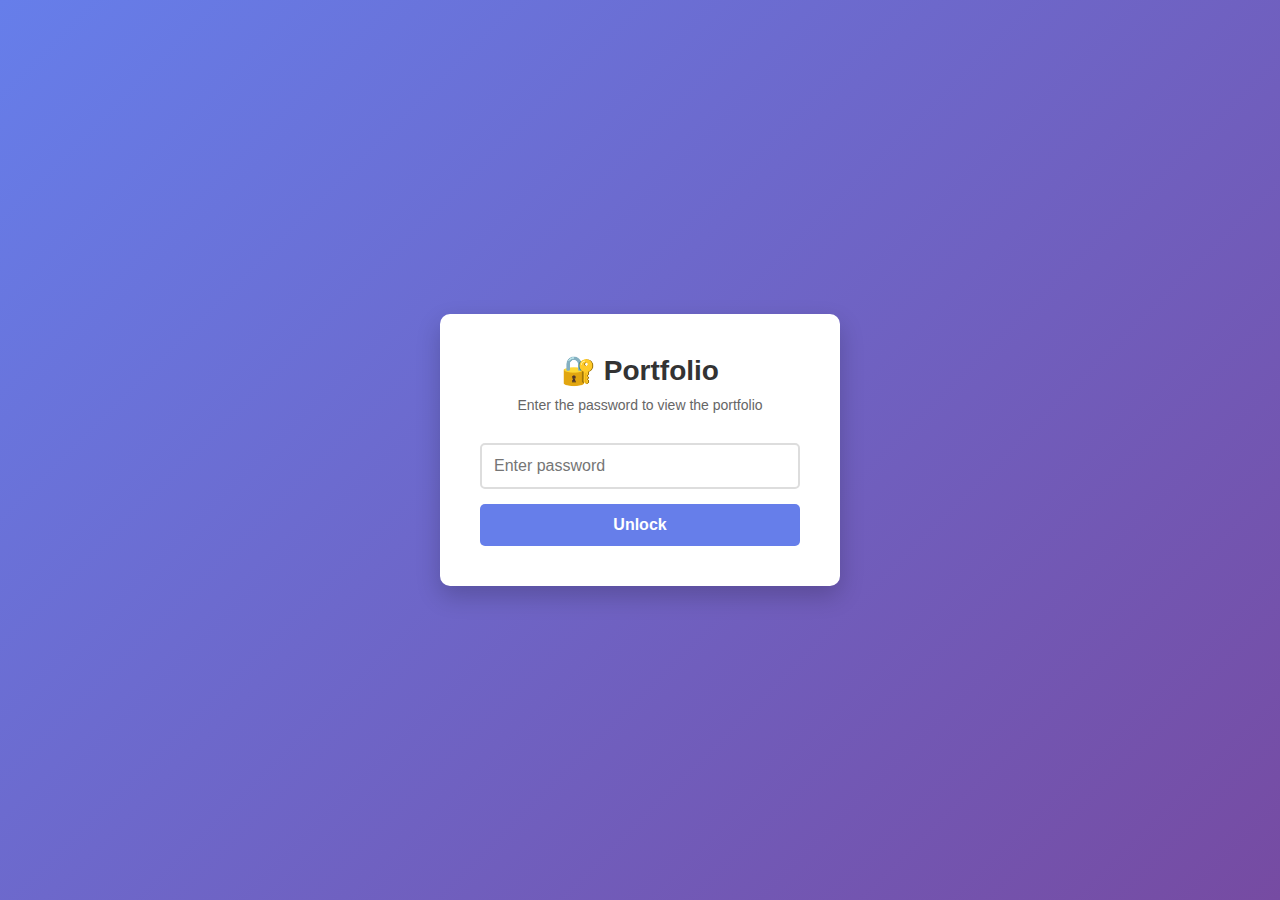
<file: portfolio/index.html>
<!DOCTYPE html>
<html lang="en">
<head>
    <meta charset="UTF-8">
    <meta name="viewport" content="width=device-width, initial-scale=1.0">
    <title>Portfolio - Protected</title>
    <style>
        * {
            margin: 0;
            padding: 0;
            box-sizing: border-box;
        }

        body {
            font-family: 'Segoe UI', Tahoma, Geneva, Verdana, sans-serif;
            min-height: 100vh;
            display: flex;
            align-items: center;
            justify-content: center;
            background: linear-gradient(135deg, #667eea 0%, #764ba2 100%);
        }

        .password-gate {
            background: white;
            padding: 40px;
            border-radius: 10px;
            box-shadow: 0 10px 25px rgba(0, 0, 0, 0.2);
            width: 100%;
            max-width: 400px;
            text-align: center;
        }

        .password-gate h1 {
            color: #333;
            margin-bottom: 10px;
            font-size: 28px;
        }

        .password-gate p {
            color: #666;
            margin-bottom: 30px;
            font-size: 14px;
        }

        .password-gate input {
            width: 100%;
            padding: 12px;
            margin-bottom: 15px;
            border: 2px solid #ddd;
            border-radius: 5px;
            font-size: 16px;
            transition: border-color 0.3s;
        }

        .password-gate input:focus {
            outline: none;
            border-color: #667eea;
        }

        .password-gate button {
            width: 100%;
            padding: 12px;
            background: #667eea;
            color: white;
            border: none;
            border-radius: 5px;
            font-size: 16px;
            font-weight: bold;
            cursor: pointer;
            transition: background 0.3s;
        }

        .password-gate button:hover {
            background: #764ba2;
        }

        .error-message {
            color: #e74c3c;
            margin-top: 15px;
            display: none;
            font-size: 14px;
        }

        .hidden-content {
            display: none;
        }
    </style>
</head>
<body>
    <div id="passwordGate" class="password-gate">
        <h1>🔐 Portfolio</h1>
        <p>Enter the password to view the portfolio</p>
        <input 
            type="password" 
            id="passwordInput" 
            placeholder="Enter password" 
            onkeypress="if(event.key==='Enter') checkPassword()"
        >
        <button onclick="checkPassword()">Unlock</button>
        <div id="errorMessage" class="error-message">Incorrect password. Please try again.</div>
    </div>

    <div id="portfolioContent" class="hidden-content">
        <!-- Portfolio content will load here -->
        <iframe 
            id="contentFrame" 
            style="width: 100%; height: 100vh; border: none;" 
            src="portfolio.html">
        </iframe>
    </div>

    <script>
        let PASSWORD_HASH = null;
        
        // Load password hash from admin folder
        fetch('../admin/portfolio-password.json')
            .then(response => response.json())
            .then(data => {
                PASSWORD_HASH = data.portfolioPassword;
            })
            .catch(error => {
                console.error('Failed to load password configuration:', error);
                alert('Error loading password configuration. Please try again later.');
            });
        
        // SHA-256 hashing function
        async function sha256(str) {
            const buf = await crypto.subtle.digest("SHA-256", new TextEncoder().encode(str));
            return Array.from(new Uint8Array(buf)).map(x => x.toString(16).padStart(2, '0')).join('');
        }

        async function checkPassword() {
            if (!PASSWORD_HASH) {
                alert('Password configuration is still loading. Please try again in a moment.');
                return;
            }
            
            const password = document.getElementById('passwordInput').value;
            const hash = await sha256(password);
            
            if (hash === PASSWORD_HASH) {
                // Correct password
                document.getElementById('passwordGate').style.display = 'none';
                document.getElementById('portfolioContent').style.display = 'block';
                
                // Store session (browser session only)
                sessionStorage.setItem('portfolioAccess', 'true');
            } else {
                // Incorrect password
                document.getElementById('errorMessage').style.display = 'block';
                document.getElementById('passwordInput').value = '';
            }
        }

        // Check if user already has access in this session
        window.addEventListener('load', function() {
            if (sessionStorage.getItem('portfolioAccess') === 'true') {
                document.getElementById('passwordGate').style.display = 'none';
                document.getElementById('portfolioContent').style.display = 'block';
            }
        });
    </script>
</body>
</html>
</file>
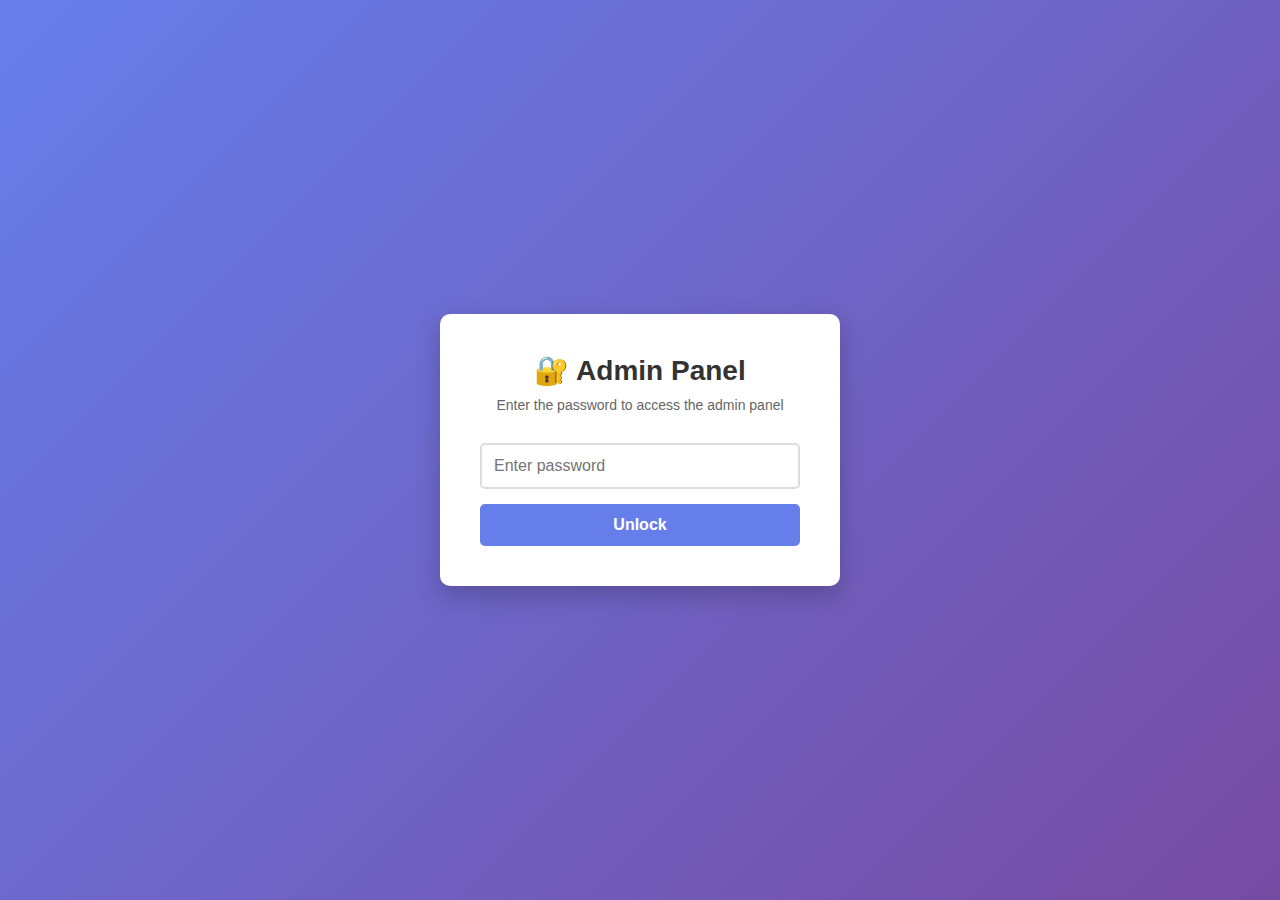
<file: admin/admin.html>
<!DOCTYPE html>
<html lang="en">
<head>
    <meta charset="UTF-8">
    <meta name="viewport" content="width=device-width, initial-scale=1.0">
    <title>Admin - Protected</title>
    <style>
        * {
            margin: 0;
            padding: 0;
            box-sizing: border-box;
        }

        body {
            font-family: 'Segoe UI', Tahoma, Geneva, Verdana, sans-serif;
            min-height: 100vh;
            display: flex;
            align-items: center;
            justify-content: center;
            background: linear-gradient(135deg, #667eea 0%, #764ba2 100%);
        }

        .password-gate {
            background: white;
            padding: 40px;
            border-radius: 10px;
            box-shadow: 0 10px 25px rgba(0, 0, 0, 0.2);
            width: 100%;
            max-width: 400px;
            text-align: center;
        }

        .password-gate h1 {
            color: #333;
            margin-bottom: 10px;
            font-size: 28px;
        }

        .password-gate p {
            color: #666;
            margin-bottom: 30px;
            font-size: 14px;
        }

        .password-gate input {
            width: 100%;
            padding: 12px;
            margin-bottom: 15px;
            border: 2px solid #ddd;
            border-radius: 5px;
            font-size: 16px;
            transition: border-color 0.3s;
        }

        .password-gate input:focus {
            outline: none;
            border-color: #667eea;
        }

        .password-gate button {
            width: 100%;
            padding: 12px;
            background: #667eea;
            color: white;
            border: none;
            border-radius: 5px;
            font-size: 16px;
            font-weight: bold;
            cursor: pointer;
            transition: background 0.3s;
        }

        .password-gate button:hover {
            background: #764ba2;
        }

        .error-message {
            color: #e74c3c;
            margin-top: 15px;
            display: none;
            font-size: 14px;
        }

        .hidden-content {
            display: none;
            width: 100%;
            height: 100%;
        }

        .admin-content {
            max-width: 1200px;
            margin: 0 auto;
            padding: 20px;
            background: white;
            min-height: 100vh;
        }

        .admin-header {
            text-align: center;
            margin-bottom: 30px;
            padding-bottom: 20px;
            border-bottom: 2px solid #667eea;
        }

        .admin-header h1 {
            color: #333;
            margin-bottom: 10px;
        }

        .logout-btn {
            display: inline-block;
            padding: 8px 16px;
            background: #e74c3c;
            color: white;
            border: none;
            border-radius: 5px;
            cursor: pointer;
            font-size: 14px;
            margin-top: 15px;
        }

        .logout-btn:hover {
            background: #c0392b;
        }

        .admin-section {
            margin-bottom: 30px;
            padding: 20px;
            background: #f5f5f5;
            border-radius: 5px;
        }

        .admin-section h2 {
            color: #667eea;
            margin-bottom: 15px;
        }
    </style>
</head>
<body>
    <div id="passwordGate" class="password-gate">
        <h1>🔐 Admin Panel</h1>
        <p>Enter the password to access the admin panel</p>
        <input 
            type="password" 
            id="passwordInput" 
            placeholder="Enter password" 
            onkeypress="if(event.key==='Enter') checkPassword()"
        >
        <button onclick="checkPassword()">Unlock</button>
        <div id="errorMessage" class="error-message">Incorrect password. Please try again.</div>
    </div>

    <div id="adminContent" class="hidden-content">
        <div class="admin-content">
            <div class="admin-header">
                <h1>⚙️ Admin Panel</h1>
                <p>Welcome to the admin panel</p>
                <button class="logout-btn" onclick="logout()">Logout</button>
            </div>

            <div class="admin-section">
                <h2>Password Management</h2>
                <p>Current password hash is stored in: <code>admin/portfolio-password.json</code></p>
                <p style="margin-top: 10px;">To change the password:</p>
                <ol style="text-align: left; margin-top: 10px;">
                    <li>Go to <a href="https://sha256.org/" target="_blank">sha256.org</a></li>
                    <li>Enter your new password</li>
                    <li>Copy the generated hash</li>
                    <li>Update <code>admin/portfolio-password.json</code></li>
                    <li>Commit and push the changes</li>
                </ol>
            </div>

            <div class="admin-section">
                <h2>Protected Areas</h2>
                <ul style="text-align: left;">
                    <li><a href="../portfolio/" target="_blank">Portfolio</a> - Protected by password</li>
                    <li><a href="admin.html" target="_blank">Admin Panel</a> - Protected by password</li>
                </ul>
            </div>

            <div class="admin-section">
                <h2>Configuration Files</h2>
                <ul style="text-align: left;">
                    <li><code>admin/portfolio-password.json</code> - Password configuration</li>
                    <li><code>admin/auth.js</code> - Authentication scripts</li>
                </ul>
            </div>
        </div>
    </div>

    <script>
        let PASSWORD_HASH = null;
        
        // Load password hash from admin folder
        fetch('portfolio-password.json')
            .then(response => response.json())
            .then(data => {
                PASSWORD_HASH = data.portfolioPassword;
            })
            .catch(error => {
                console.error('Failed to load password configuration:', error);
                alert('Error loading password configuration. Please try again later.');
            });
        
        // SHA-256 hashing function
        async function sha256(str) {
            const buf = await crypto.subtle.digest("SHA-256", new TextEncoder().encode(str));
            return Array.from(new Uint8Array(buf)).map(x => x.toString(16).padStart(2, '0')).join('');
        }

        async function checkPassword() {
            if (!PASSWORD_HASH) {
                alert('Password configuration is still loading. Please try again in a moment.');
                return;
            }
            
            const password = document.getElementById('passwordInput').value;
            const hash = await sha256(password);
            
            if (hash === PASSWORD_HASH) {
                // Correct password
                document.getElementById('passwordGate').style.display = 'none';
                document.getElementById('adminContent').style.display = 'block';
                
                // Store session (browser session only)
                sessionStorage.setItem('adminAccess', 'true');
            } else {
                // Incorrect password
                document.getElementById('errorMessage').style.display = 'block';
                document.getElementById('passwordInput').value = '';
            }
        }

        function logout() {
            sessionStorage.removeItem('adminAccess');
            document.getElementById('passwordGate').style.display = 'block';
            document.getElementById('adminContent').style.display = 'none';
            document.getElementById('passwordInput').value = '';
            document.getElementById('errorMessage').style.display = 'none';
        }

        // Check if user already has access in this session
        window.addEventListener('load', function() {
            if (sessionStorage.getItem('adminAccess') === 'true') {
                document.getElementById('passwordGate').style.display = 'none';
                document.getElementById('adminContent').style.display = 'block';
            }
        });
    </script>
</body>
</html>
</file>
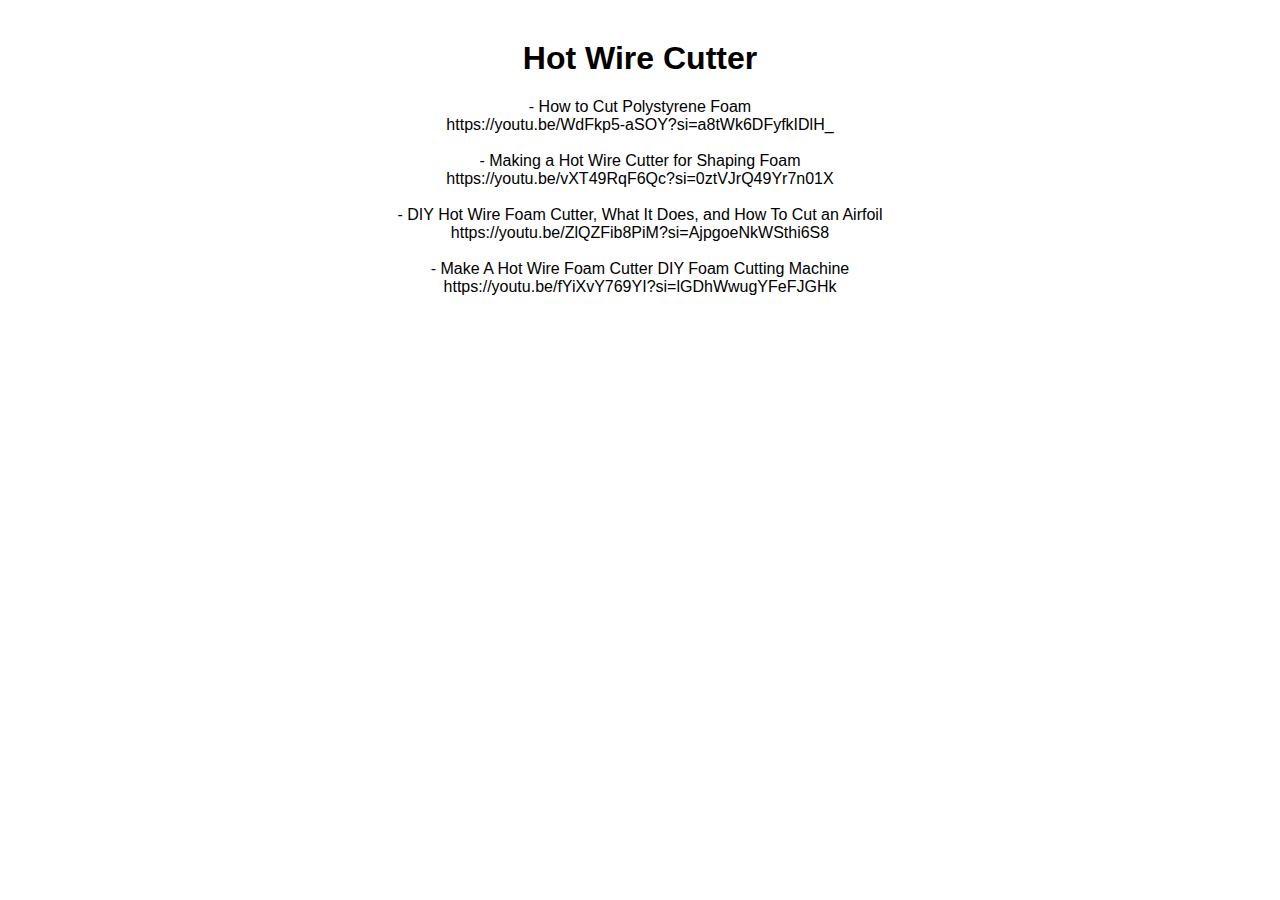
<file: portfolio/hot-wire-cutter.htm>
<!DOCTYPE html>
<html lang="en">
<head>
  <meta charset="UTF-8">
  <title>Hot Wire Cutter</title>

  <!-- Shared password protection -->
  <script src="/admin/auth.js"></script>

  <style>
    body {
      font-family: Arial, sans-serif;
      max-width: 800px;
      margin: 40px auto;
      padding: 0 20px;
      text-align: center;
    }
  </style>
</head>

<body>
  <h1>Hot Wire Cutter</h1>
  <p>- How to Cut Polystyrene Foam<br>
  https://youtu.be/WdFkp5-aSOY?si=a8tWk6DFyfkIDlH_<br>
<br>
- Making a Hot Wire Cutter for Shaping Foam<br>
  https://youtu.be/vXT49RqF6Qc?si=0ztVJrQ49Yr7n01X<br>
<br>
- DIY Hot Wire Foam Cutter, What It Does, and How To Cut an Airfoil<br>
  https://youtu.be/ZlQZFib8PiM?si=AjpgoeNkWSthi6S8<br>
<br>
- Make A Hot Wire Foam Cutter DIY Foam Cutting Machine<br>
  https://youtu.be/fYiXvY769YI?si=lGDhWwugYFeFJGHk</p>
</body>
</html>
</file>
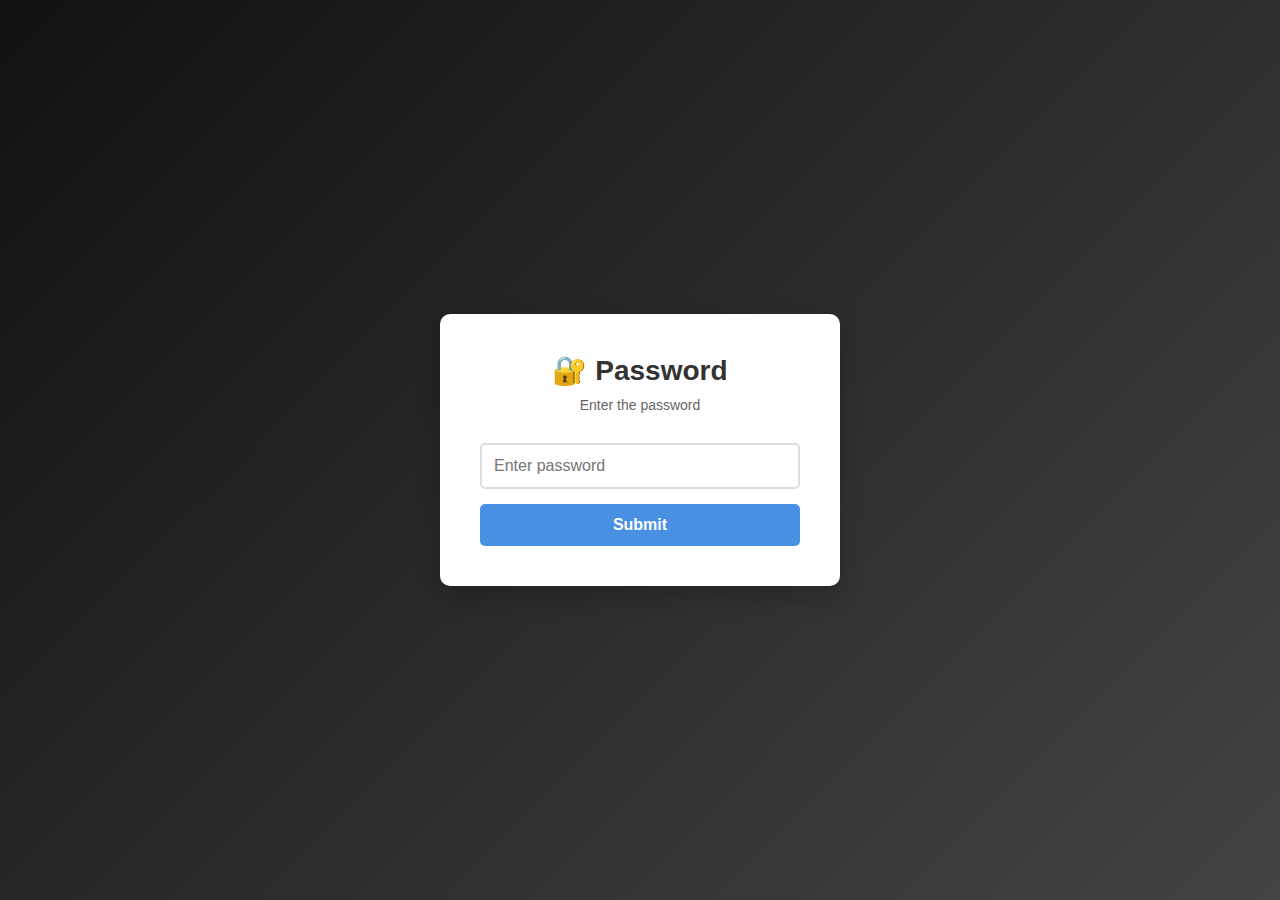
<file: portfolio/portfolio.html>
<!DOCTYPE html>
<html lang="en">
<head>
    <meta charset="UTF-8">
    <meta name="viewport" content="width=device-width, initial-scale=1.0">
    <title>Portfolio</title>

    <!-- Shared Head Defaults -->
    <link rel="stylesheet" href="/common/header.css">
    <script src="/common/header.js" defer></script>
    <script src="/admin/auth.js" defer></script>

    <!-- Page Styles -->
    <link rel="stylesheet" href="/common/page.css">
    <style>
        /* Include your old search styles here */
        .results-list {
            display: grid;
            grid-template-columns: repeat(auto-fill, minmax(250px, 1fr));
            gap: 15px;
        }
        .result-item {
            background-color: white;
            padding: 15px;
            border-radius: 4px;
            box-shadow: 0 2px 4px rgba(0,0,0,0.1);
            word-break: break-word;
        }
        .result-item a {
            color: #4CAF50;
            text-decoration: none;
            font-weight: bold;
        }
        .result-item a:hover { text-decoration: underline; }
        .result-path { font-size: 12px; color: #999; margin-top: 5px; }
        .no-results { color: #666; padding: 20px; text-align: center; }
    </style>
</head>
<body>

    <div id="header-placeholder"></div>

    <!-- Password Gate -->
    <div id="passwordGate" class="password-gate">
        <h1></h1>
        <p></p>
        <input type="password" id="passwordInput" placeholder="Enter password">
        <button class="unlock-btn" onclick="checkPassword('passwordInput', 'passwordGate', 'portfolioContent', 'errorMessage')">Submit</button>
        <div id="errorMessage" style="display:none; color:red;"></div>
    </div>

    <!-- Page Content (hidden until password unlock) -->
    <div id="portfolioContent" class="hidden-content" style="display:none;">
        <div class="page-container">
            <div class="page-header">
                <h1>Portfolio</h1>
                <p>Welcome to my portfolio.</p>
            </div>

            <div class="page-section">
                <h2>Search FreeCAD Files</h2>
                <input 
                    type="text" 
                    id="searchBox" 
                    class="search-box" 
                    placeholder="Search for .fcstd files..."
                >
                <div class="results-count" id="resultsCount"></div>
                <div id="resultsList" class="results-list"></div>
            </div>

            <div class="page-section">
                <h2>Featured Projects</h2>
                <ul>
                    <li><a href="manufacturing/hot-wire-cutter.html">Hot Wire Cutter</a></li>
                    <li><a href="manufacturing/wood-briquette-press.html">Wood Briquette Press</a></li>
                </ul>
            </div>
        </div>
    </div>

    <script>
        // --- FreeCAD files ---
        const fcstdFiles = [
            "Freecad Templates Master Collection.fcstd",
            "Sheet Template.fcstd",
            "Uncategorized/Tattoo Stencil.fcstd",
            "Uncategorized/Scans.fcstd",
            "Uncategorized/Phone Holder.fcstd",
            "Uncategorized/Mouse Trap.fcstd",
            "Uncategorized/Metal Detector.fcstd",
            "Production/V Rail Master Collection.fcstd",
            "Production/Electronics Master Collection.fcstd",
            "Production/Fixit Master Collection.fcstd",
            "Production/Mechanical Components Master Collection.fcstd",
            "Production/Tools/Tools Master Collection.fcstd",
            "Production/Manufacturing/Wood Briquette Press.fcstd",
            "Domestic/Kitchen/Kitchen Master Collection.fcstd",
            "Domestic/Organization/Storage/Storage Bench.fcstd",
            "Domestic/Vehicles/Motorcycle Master Collection.fcstd"
        ];

        const searchBox = document.getElementById('searchBox');
        const resultsList = document.getElementById('resultsList');
        const resultsCount = document.getElementById('resultsCount');

        function displayResults(query) {
            const filtered = fcstdFiles.filter(file => 
                file.toLowerCase().includes(query.toLowerCase())
            );

            resultsList.innerHTML = '';

            if (!query.trim()) {
                resultsCount.innerHTML = '';
                return;
            }

            if (filtered.length === 0) {
                resultsList.innerHTML = '<div class="no-results">No files found matching your search.</div>';
                resultsCount.innerHTML = '';
                return;
            }

            resultsCount.innerHTML = `Found ${filtered.length} file${filtered.length !== 1 ? 's' : ''}`;

            filtered.forEach(file => {
                const fileName = file.split('/').pop();
                const filePath = file.substring(0, file.lastIndexOf('/') + 1) || 'portfolio/';
                
                const div = document.createElement('div');
                div.className = 'result-item';
                div.innerHTML = `
                    <a href="${file}" download title="Download ${fileName}">${fileName}</a>
                    <div class="result-path">📁 ${filePath}</div>
                `;
                resultsList.appendChild(div);
            });
        }

        searchBox.addEventListener('input', (e) => displayResults(e.target.value));
    </script>

</body>
</html>
</file>
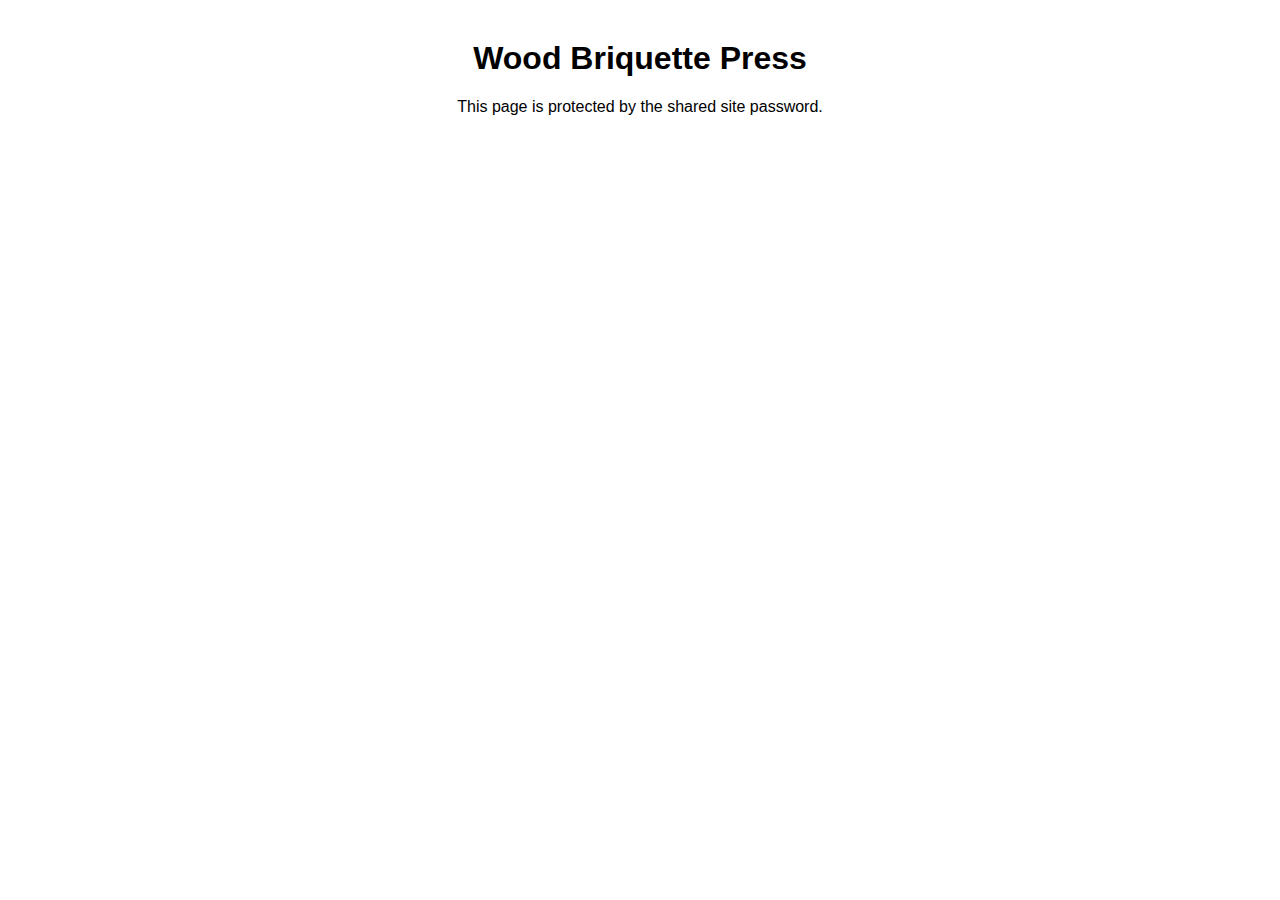
<file: portfolio/wood-briquette-press.html>
<!DOCTYPE html>
<html lang="en">
<head>
  <meta charset="UTF-8">
  <title>Wood Briquette Press</title>

  <!-- Shared password protection -->
  <script src="/admin/auth.js"></script>

  <style>
    body {
      font-family: Arial, sans-serif;
      max-width: 800px;
      margin: 40px auto;
      padding: 0 20px;
      text-align: center;
    }
  </style>
</head>

<body>
  <h1>Wood Briquette Press</h1>
  <p>This page is protected by the shared site password.</p>
</body>
</html>
</file>
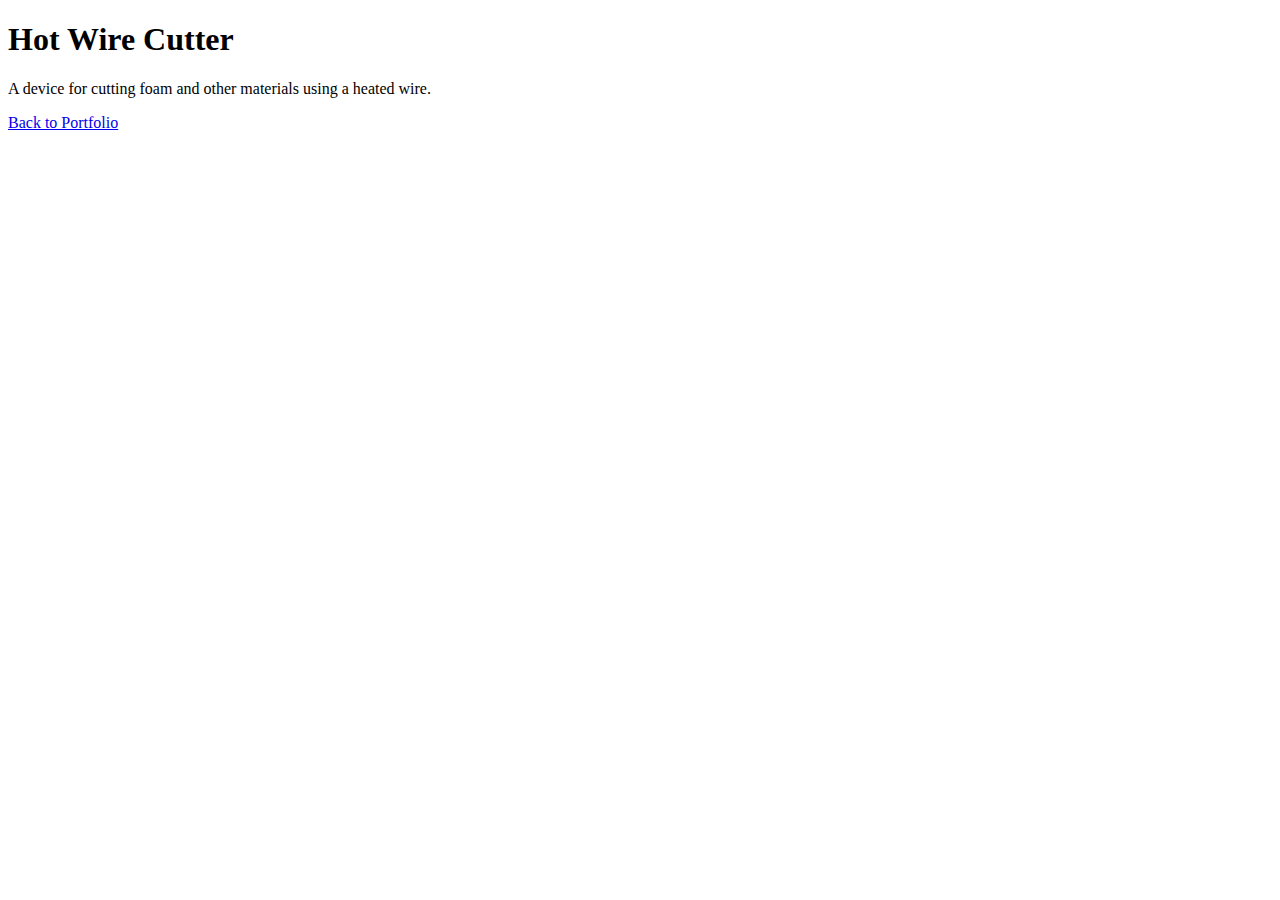
<file: portfolio/manufacturing/hot-wire-cutter.html>
<!DOCTYPE html>
<html lang="en">
<head>
    <meta charset="UTF-8">
    <meta name="viewport" content="width=device-width, initial-scale=1.0">
    <title>Hot Wire Cutter</title>
</head>
<body>
    <h1>Hot Wire Cutter</h1>
    <p>A device for cutting foam and other materials using a heated wire.</p>
    <p><a href="../portfolio.html">Back to Portfolio</a></p>
</body>
</html>
</file>
<file: common/header.css>
.site-header {
    background: #667eea;
    color: white;
    padding: 10px 20px;
    text-align: center;
}
.site-header nav a {
    color: white;
    margin: 0 10px;
    text-decoration: none;
}
.site-header nav a:hover {
    text-decoration: underline;
}
</file>
<file: common/page.css>
/* --- Theme Colors --- */
:root {
    --bg-gradient-start: #111111;
    --bg-gradient-end: #444444;

    --primary: #4a90e2;
    --primary-hover: #357abd;

    --danger: #e74c3c;
    --danger-hover: #c0392b;

    --text-main: #333333;
    --text-muted: #666666;

    --panel-bg: #ffffff;
    --section-bg: #f2f2f2;
}

/* --- General Reset --- */
* {
    margin: 0;
    padding: 0;
    box-sizing: border-box;
}

/* --- Body --- */
body {
    font-family: 'Segoe UI', Tahoma, Geneva, Verdana, sans-serif;
    min-height: 100vh;
    display: flex;
    align-items: center;
    justify-content: center;
    background: linear-gradient(
        135deg,
        var(--bg-gradient-start) 0%,
        var(--bg-gradient-end) 100%
    );
}

/* --- Password Gate --- */
.password-gate {
    background: var(--panel-bg);
    padding: 40px;
    border-radius: 10px;
    box-shadow: 0 10px 25px rgba(0,0,0,0.2);
    width: 100%;
    max-width: 400px;
    text-align: center;
}

.password-gate h1 {
    color: var(--text-main);
    margin-bottom: 10px;
    font-size: 28px;
}

.password-gate p {
    color: var(--text-muted);
    margin-bottom: 30px;
    font-size: 14px;
}

.password-gate input {
    width: 100%;
    padding: 12px;
    margin-bottom: 15px;
    border: 2px solid #ddd;
    border-radius: 5px;
    font-size: 16px;
    transition: border-color 0.3s;
}

.password-gate input:focus {
    outline: none;
    border-color: var(--primary);
}

.password-gate button {
    width: 100%;
    padding: 12px;
    background: var(--primary);
    color: white;
    border: none;
    border-radius: 5px;
    font-size: 16px;
    font-weight: bold;
    cursor: pointer;
    transition: background 0.3s;
}

.password-gate button:hover {
    background: var(--primary-hover);
}

.error-message {
    color: var(--danger);
    margin-top: 15px;
    display: none;
    font-size: 14px;
}

/* --- Hidden Content --- */
.hidden-content {
    display: none;
    width: 100%;
    height: 100%;
}

/* --- Page Container --- */
.page-container {
    max-width: 1200px;
    margin: 0 auto;
    padding: 20px;
    background: var(--panel-bg);
    min-height: 100vh;
}

.page-header {
    text-align: center;
    margin-bottom: 30px;
    padding-bottom: 20px;
    border-bottom: 2px solid var(--primary);
}

.page-header h1 {
    color: var(--text-main);
    margin-bottom: 10px;
}

.logout-btn {
    display: inline-block;
    padding: 8px 16px;
    background: var(--danger);
    color: white;
    border: none;
    border-radius: 5px;
    cursor: pointer;
    font-size: 14px;
    margin-top: 15px;
}

.logout-btn:hover {
    background: var(--danger-hover);
}

/* --- Page Sections --- */
.page-section {
    margin-bottom: 30px;
    padding: 20px;
    background: var(--section-bg);
    border-radius: 5px;
}

.page-section h2 {
    color: var(--primary);
    margin-bottom: 15px;
}
</file>
